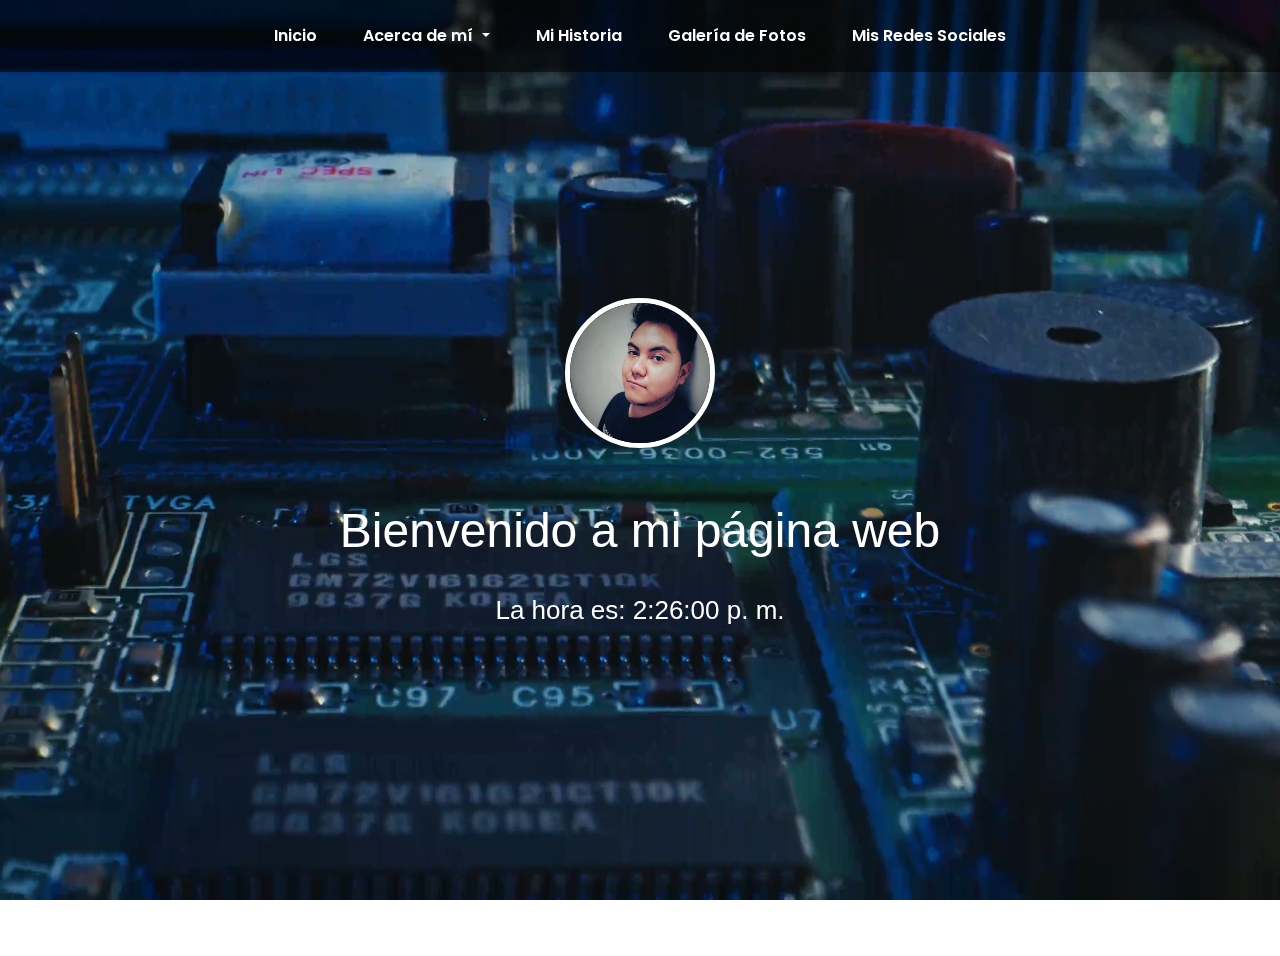
<file: index.html>
<!DOCTYPE html>
<html lang="es">
<head>
    <meta charset="UTF-8">
    <meta name="viewport" content="width=device-width, initial-scale=1.0">
    <!-- Fuente desde Google Fonts -->
    <link href="https://fonts.googleapis.com/css2?family=Poppins:wght@400;600&display=swap" rel="stylesheet">
    <link rel="stylesheet" href="https://stackpath.bootstrapcdn.com/bootstrap/4.5.2/css/bootstrap.min.css">
    <link rel="stylesheet" href="css/bootstrap.css">
    <link rel="stylesheet" href="css/main.css">
    <title>Bienvenido</title>
</head>
<body>
    <!-- Video de fondo -->
    <div class="video-background">
        <video autoplay muted loop id="bg-video">
            <source src="/video/6754818-uhd_3840_2160_25fps.mp4" type="video/mp4">
            Tu navegador no soporta videos HTML5.
        </video>
    </div>

    <!-- Navbar sin logo con texto blanco -->
    <nav class="navbar navbar-expand-lg navbar-light fixed-top">
        <div class="container">
            <button class="navbar-toggler" type="button" data-toggle="collapse" data-target="#navbarNav" aria-controls="navbarNav" aria-expanded="false" aria-label="Toggle navigation">
                <span class="navbar-toggler-icon"></span>
            </button>
            <div class="collapse navbar-collapse" id="navbarNav">
                <ul class="navbar-nav">
                    <li class="nav-item active">
                        <a class="nav-link" href="index.html">Inicio</a>
                    </li>
                    <li class="nav-item dropdown">
                        <a class="nav-link dropdown-toggle" href="#" id="navbarDropdown" role="button" data-toggle="dropdown" aria-haspopup="true" aria-expanded="false">
                            Acerca de mí
                        </a>
                        <div class="dropdown-menu" aria-labelledby="navbarDropdown">
                            <a class="dropdown-item" href="gustos_m.html">Mis Gustos Musicales</a>
                            <a class="dropdown-item" href="deporte_fav.html">Mi Deporte Favorito</a>
                        </div>
                    </li>
                    <li class="nav-item">
                        <a class="nav-link" href="#">Mi Historia</a>
                    </li>
                    <li class="nav-item">
                        <a class="nav-link" href="#">Galería de Fotos</a>
                    </li>
                    <li class="nav-item">
                        <a class="nav-link" href="#">Mis Redes Sociales</a>
                    </li>
                </ul>
            </div>
        </div>
    </nav>

    <div class="container home-container text-center">
        <img src="/img/perfil.png" alt="Mi Imagen" class="rounded-circle my-image" width="150" height="150">
        <h1 class="mt-4">Bienvenido a mi página web</h1>
        <p id="hora"></p>
    </div>

    <script src="https://code.jquery.com/jquery-3.5.1.slim.min.js"></script>
    <script src="https://cdn.jsdelivr.net/npm/@popperjs/core@2.9.2/dist/umd/popper.min.js"></script>
    <script src="https://stackpath.bootstrapcdn.com/bootstrap/4.5.2/js/bootstrap.min.js"></script>
    <script src="/javascript/main.js"></script> <!-- Incluir tu archivo JavaScript -->
</body>
</html>
</file>
<file: css/main.css>
/* Estilos para el video de fondo */
.video-background {
    position: fixed;
    top: 0;
    left: 0;
    width: 100%;
    height: 100%;
    overflow: hidden;
    z-index: -1; /* Envía el video al fondo */
}

#bg-video {
    width: 100vw;
    height: 100vh;
    object-fit: cover; /* Asegura que el video cubra toda la pantalla */
}

/* Estilos para el cuerpo de la página */
body {
    background-image: url('/video/6754818-uhd_3840_2160_25fps.mp4'); /* Ajusta la ruta según la ubicación de tu imagen */
    background-size: cover; /* Para cubrir toda la pantalla */
    background-position: center; /* Para centrar la imagen */
    background-repeat: no-repeat; /* Para evitar que la imagen se repita */
    height: 100vh; /* Para asegurar que el fondo cubra toda la altura */
    margin: 0; /* Para eliminar los márgenes predeterminados del navegador */
    color: white; /* Color del texto */
    font-family: Arial, sans-serif; /* Fuente del texto */
}

/* Estilos para el contenedor */
.container {
    display: flex; /* Usar flexbox para centrar el contenido */
    flex-direction: column; /* Colocar elementos en columna */
    justify-content: flex-start; /* Comienza desde el principio */
    align-items: center; /* Centrar horizontalmente */
    height: 100%; /* Para ocupar toda la altura */
    text-align: center; /* Centrar el texto */
}

/* Estilo para la imagen */
.my-image {
    border: 5px solid white; /* Bordes blancos para la imagen */
    margin-bottom: 30px; /* Espacio entre la imagen y el título */
}

/* Estilo para el título */
h1 {
    font-size: 3em; /* Tamaño de la fuente */
    margin-bottom: 20px; /* Espacio debajo del título */
}

/* Estilo para los párrafos */
p {
    font-size: 1.2em; /* Tamaño de la fuente para los párrafos */
    max-width: 1700px; /* Ancho máximo del párrafo */
}

/* Estilos para el navbar */
.navbar {
    background-color: rgba(0, 0, 0, 0.5) !important; /* Fondo semitransparente */
    font-family: 'Poppins', sans-serif;
    justify-content: center; /* Centra los elementos en el navbar */
    padding: 0 30px; /* Espacio horizontal en la navbar */
}

.navbar .navbar-nav {
    flex-direction: row; /* Asegura que los elementos estén en fila */
    width: auto; /* Cambia de 100% a auto para permitir el ajuste al contenido */
    justify-content: center; /* Centra el contenido horizontalmente */
}

.navbar .nav-item {
    margin: 0 15px; /* Espacio entre los elementos del navbar */
}

.navbar .nav-link {
    color: white !important; /* Texto blanco */
    font-weight: 600; /* Peso de fuente mayor */
}

.navbar .nav-link:hover {
    color: #ddd !important; /* Color en hover */
}

#hora {
    background-color: rgba(255, 255, 255, 0); /* Color de fondo blanco con opacidad */
    color: rgb(255, 255, 255); /* Color del texto */
    padding: 10px; /* Espaciado interno */
    border-radius: 5px; /* Bordes redondeados */
    font-size: 26px; /* Tamaño de fuente más grande */
}



.card-img-top {
    width: 100%; /* Asegura que la imagen se ajuste al contenedor */
    height: 200px; /* Altura fija para todas las imágenes */
    object-fit: cover; /* Recorta la imagen para ajustarse al contenedor */
}

/* Estilos para el contenedor de la página de inicio */
.home-container {
    display: flex; /* Usar flexbox para centrar el contenido */
    flex-direction: column; /* Colocar elementos en columna */
    justify-content: center; /* Centrar verticalmente */
    align-items: center; /* Centrar horizontalmente */
    height: calc(100vh - 56px); /* Resta la altura de la navbar */
    margin-top: 56px; /* Margen para no quedar detrás de la navbar */
    text-align: center; /* Centrar el texto */
}

.card {
    color: black; /* Cambia el color del texto de las tarjetas a negro */
}

/* Estilo personalizado para la tarjeta más ancha */
.blog-card {
    background-color: rgba(255, 255, 255, 0.705); /* Blanco con 60% de transparencia */
    padding: 30px; /* Espaciado interno */
    border-radius: 10px; /* Bordes redondeados */
    box-shadow: 0 4px 8px rgba(0, 0, 0, 0.2); /* Sombra suave */
    max-width: 1800px; /* Ajustar este valor para hacerla más ancha */
    width: 100%; /* Asegura que ocupe el 100% del espacio disponible */
    margin: 0 auto; /* Centrado horizontal */
}

.blog-card p {
    font-size: 1.5em; /* Ajusta el tamaño de la fuente si es necesario */
    color: black; /* Texto negro */
    line-height: 1.6; /* Mejora el espaciado entre líneas */
}
</file>
